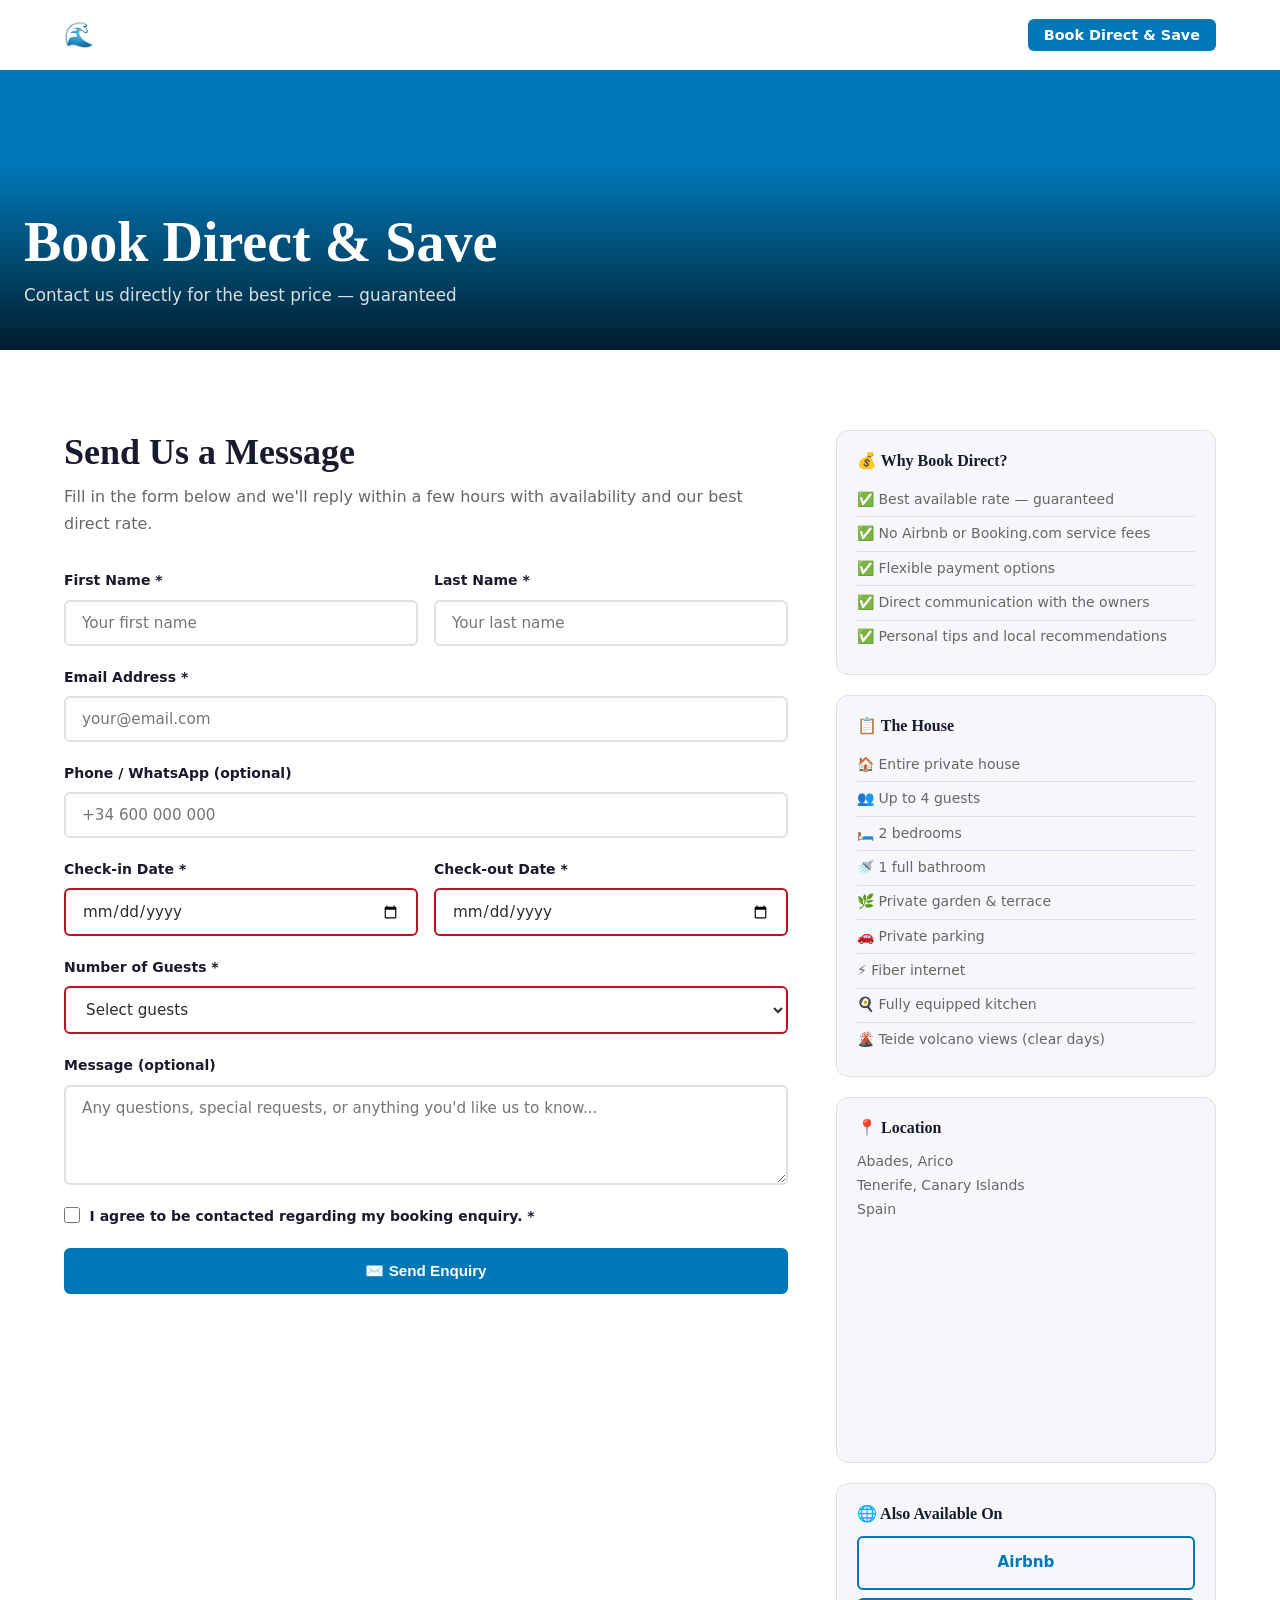
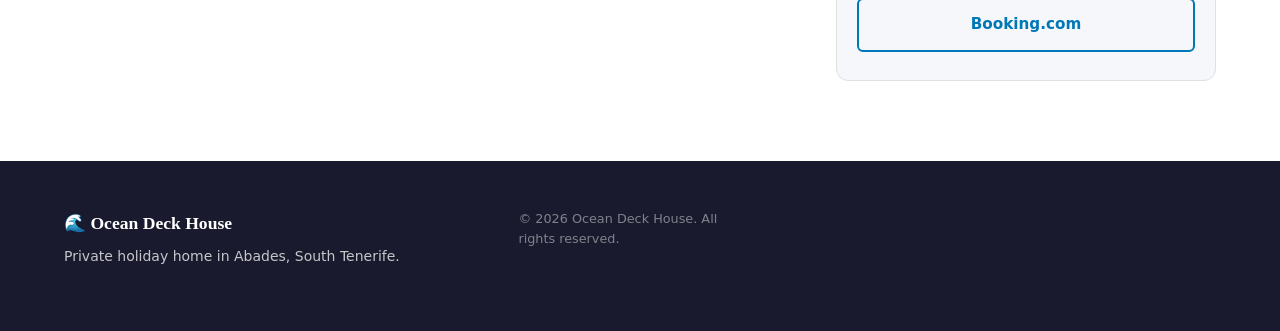
<file: pages/contact.html>
<!DOCTYPE html>
<html lang="en">
<head>
  <meta charset="UTF-8" />
  <meta name="viewport" content="width=device-width, initial-scale=1.0" />
  <title>Book Direct & Contact — Ocean Deck House, Abades Tenerife</title>
  <meta name="description" content="Book Ocean Deck House directly and save. Contact us for the best available rate — no platform fees. Holiday home in Abades, South Tenerife." />
  <link rel="canonical" href="https://www.oceandeckhouse.com/pages/contact" />
  <link rel="stylesheet" href="../assets/css/style.css" />
</head>
<body>

  <nav class="navbar">
    <div class="nav-container">
      <a href="../" class="nav-logo"><span class="logo-icon">🌊</span><span class="logo-text">Ocean Deck House</span></a>
      <ul class="nav-links">
        <li><a href="../">Home</a></li>
        <li><a href="the-home.html">The Home</a></li>
        <li><a href="explore.html">Explore Abades</a></li>
        <li><a href="gallery.html">Gallery</a></li>
        <li><a href="../blog/index.html">Blog</a></li>
        <li><a href="contact.html" class="btn-book active">Book Direct & Save</a></li>
      </ul>
      <button class="nav-toggle" aria-label="Toggle menu">☰</button>
    </div>
  </nav>

  <header class="page-hero page-hero-short bg-ocean">
    <div class="page-hero-overlay">
      <h1>Book Direct & Save</h1>
      <p>Contact us directly for the best price — guaranteed</p>
    </div>
  </header>

  <main>
    <section class="section-pad">
      <div class="container contact-layout">

        <!-- FORM SIDE -->
        <div class="contact-form-wrap">
          <h2>Send Us a Message</h2>
          <p>Fill in the form below and we'll reply within a few hours with availability and our best direct rate.</p>

          <form
            id="contactForm"
            class="contact-form"
            action="https://formspree.io/f/YOUR_FORM_ID"
            method="POST"
            novalidate
          >
            <!-- Honeypot anti-spam -->
            <input type="text" name="_gotcha" style="display:none" tabindex="-1" autocomplete="off" />
            <input type="hidden" name="_subject" value="New booking enquiry — Ocean Deck House" />
            <input type="hidden" name="_next" value="https://www.oceandeckhouse.com/pages/contact?sent=true" />

            <div class="form-row two-col">
              <div class="form-group">
                <label for="firstName">First Name *</label>
                <input type="text" id="firstName" name="firstName" required placeholder="Your first name" autocomplete="given-name" />
                <span class="form-error" id="err-firstName"></span>
              </div>
              <div class="form-group">
                <label for="lastName">Last Name *</label>
                <input type="text" id="lastName" name="lastName" required placeholder="Your last name" autocomplete="family-name" />
                <span class="form-error" id="err-lastName"></span>
              </div>
            </div>

            <div class="form-group">
              <label for="email">Email Address *</label>
              <input type="email" id="email" name="email" required placeholder="your@email.com" autocomplete="email" />
              <span class="form-error" id="err-email"></span>
            </div>

            <div class="form-group">
              <label for="phone">Phone / WhatsApp (optional)</label>
              <input type="tel" id="phone" name="phone" placeholder="+34 600 000 000" autocomplete="tel" />
            </div>

            <div class="form-row two-col">
              <div class="form-group">
                <label for="checkin">Check-in Date *</label>
                <input type="date" id="checkin" name="checkin" required />
                <span class="form-error" id="err-checkin"></span>
              </div>
              <div class="form-group">
                <label for="checkout">Check-out Date *</label>
                <input type="date" id="checkout" name="checkout" required />
                <span class="form-error" id="err-checkout"></span>
              </div>
            </div>

            <div class="form-group">
              <label for="guests">Number of Guests *</label>
              <select id="guests" name="guests" required>
                <option value="" disabled selected>Select guests</option>
                <option value="1">1 guest</option>
                <option value="2">2 guests</option>
                <option value="3">3 guests</option>
                <option value="4">4 guests (max)</option>
              </select>
              <span class="form-error" id="err-guests"></span>
            </div>

            <div class="form-group">
              <label for="message">Message (optional)</label>
              <textarea id="message" name="message" rows="4" placeholder="Any questions, special requests, or anything you'd like us to know..."></textarea>
            </div>

            <div class="form-group form-consent">
              <label class="checkbox-label">
                <input type="checkbox" id="consent" name="consent" required />
                <span>I agree to be contacted regarding my booking enquiry. *</span>
              </label>
              <span class="form-error" id="err-consent"></span>
            </div>

            <button type="submit" class="btn-primary btn-full" id="submitBtn">
              <span id="btnText">✉️ Send Enquiry</span>
              <span id="btnLoading" style="display:none">Sending...</span>
            </button>

            <div id="formSuccess" class="form-success" style="display:none">
              ✅ <strong>Message sent!</strong> We'll reply within a few hours with availability and our best rate.
            </div>
            <div id="formError" class="form-error-box" style="display:none">
              ❌ Something went wrong. Please try again or email us directly.
            </div>
          </form>
        </div>

        <!-- INFO SIDE -->
        <div class="contact-info">
          <div class="contact-info-card">
            <h3>💰 Why Book Direct?</h3>
            <ul>
              <li>✅ Best available rate — guaranteed</li>
              <li>✅ No Airbnb or Booking.com service fees</li>
              <li>✅ Flexible payment options</li>
              <li>✅ Direct communication with the owners</li>
              <li>✅ Personal tips and local recommendations</li>
            </ul>
          </div>

          <div class="contact-info-card">
            <h3>📋 The House</h3>
            <ul>
              <li>🏠 Entire private house</li>
              <li>👥 Up to 4 guests</li>
              <li>🛏️ 2 bedrooms</li>
              <li>🚿 1 full bathroom</li>
              <li>🌿 Private garden & terrace</li>
              <li>🚗 Private parking</li>
              <li>⚡ Fiber internet</li>
              <li>🍳 Fully equipped kitchen</li>
              <li>🌋 Teide volcano views (clear days)</li>
            </ul>
          </div>

          <div class="contact-info-card">
            <h3>📍 Location</h3>
            <p>Abades, Arico<br>Tenerife, Canary Islands<br>Spain</p>
            <div class="map-embed">
              <iframe
                src="https://www.google.com/maps/embed?pb=!1m18!1m12!1m3!1d3507.5!2d-16.4833!3d28.1167!2m3!1f0!2f0!3f0!3m2!1i1024!2i768!4f13.1!3m3!1m2!1s0x0%3A0x0!2zMjjCsDA3JzAwLjEiTiAxNsKwMjgnNTkuOSJX!5e0!3m2!1sen!2ses!4v1234567890"
                width="100%"
                height="200"
                style="border:0;border-radius:8px;"
                allowfullscreen=""
                loading="lazy"
                referrerpolicy="no-referrer-when-downgrade"
                title="Ocean Deck House location in Abades, Tenerife"
              ></iframe>
            </div>
          </div>

          <div class="contact-info-card">
            <h3>🌐 Also Available On</h3>
            <a href="https://www.airbnb.com" target="_blank" rel="noopener" class="btn-platform-outline">Airbnb</a>
            <a href="https://www.booking.com" target="_blank" rel="noopener" class="btn-platform-outline">Booking.com</a>
          </div>
        </div>

      </div>
    </section>
  </main>

  <footer class="footer">
    <div class="container footer-grid">
      <div class="footer-brand">
        <p class="logo-text">🌊 Ocean Deck House</p>
        <p>Private holiday home in Abades, South Tenerife.</p>
      </div>
      <div class="footer-legal">
        <p>© 2026 Ocean Deck House. All rights reserved.</p>
      </div>
    </div>
  </footer>

  <script src="../assets/js/main.js"></script>
  <script>
    // ── FORM VALIDATION & SUBMISSION ──────────────────
    const form = document.getElementById('contactForm');
    const btnText = document.getElementById('btnText');
    const btnLoading = document.getElementById('btnLoading');
    const submitBtn = document.getElementById('submitBtn');

    // Set min date to today
    const today = new Date().toISOString().split('T')[0];
    document.getElementById('checkin').setAttribute('min', today);
    document.getElementById('checkout').setAttribute('min', today);

    // Update checkout min when checkin changes
    document.getElementById('checkin').addEventListener('change', function() {
      document.getElementById('checkout').setAttribute('min', this.value);
    });

    function showError(id, msg) {
      const el = document.getElementById('err-' + id);
      if (el) { el.textContent = msg; el.style.display = 'block'; }
    }
    function clearErrors() {
      document.querySelectorAll('.form-error').forEach(el => {
        el.textContent = '';
        el.style.display = 'none';
      });
    }
    function validateForm() {
      clearErrors();
      let valid = true;
      const fields = ['firstName','lastName','email','checkin','checkout','guests'];
      fields.forEach(f => {
        const el = document.getElementById(f);
        if (!el.value.trim()) {
          showError(f, 'This field is required.');
          valid = false;
        }
      });
      const email = document.getElementById('email').value;
      if (email && !/^[^\s@]+@[^\s@]+\.[^\s@]+$/.test(email)) {
        showError('email', 'Please enter a valid email address.');
        valid = false;
      }
      const checkin = document.getElementById('checkin').value;
      const checkout = document.getElementById('checkout').value;
      if (checkin && checkout && checkout <= checkin) {
        showError('checkout', 'Check-out must be after check-in.');
        valid = false;
      }
      if (!document.getElementById('consent').checked) {
        showError('consent', 'Please accept to continue.');
        valid = false;
      }
      return valid;
    }

    form.addEventListener('submit', async function(e) {
      e.preventDefault();
      if (!validateForm()) return;

      submitBtn.disabled = true;
      btnText.style.display = 'none';
      btnLoading.style.display = 'inline';

      try {
        const response = await fetch(form.action, {
          method: 'POST',
          body: new FormData(form),
          headers: { 'Accept': 'application/json' }
        });
        if (response.ok) {
          form.style.display = 'none';
          document.getElementById('formSuccess').style.display = 'block';
        } else {
          throw new Error('Server error');
        }
      } catch (err) {
        document.getElementById('formError').style.display = 'block';
        submitBtn.disabled = false;
        btnText.style.display = 'inline';
        btnLoading.style.display = 'none';
      }
    });
  </script>
</body>
</html>
</file>
<file: assets/css/style.css>
/* ═══════════════════════════════════════════════════════════
   Ocean Deck House — Main Stylesheet
   Author: Ocean Deck House
   ═══════════════════════════════════════════════════════════ */

/* ── 1. CSS VARIABLES ──────────────────────────────────────── */
:root {
  --color-ocean:       #0077b6;
  --color-ocean-dark:  #005f8e;
  --color-ocean-light: #90e0ef;
  --color-sand:        #f8f4ed;
  --color-dark:        #1a1a2e;
  --color-text:        #2d2d2d;
  --color-text-light:  #666;
  --color-white:       #ffffff;
  --color-success:     #2d6a4f;
  --color-error:       #c1121f;
  --color-border:      #e0e0e0;
  --color-bg-light:    #f5f7fa;

  --font-heading: 'Georgia', 'Times New Roman', serif;
  --font-body:    system-ui, -apple-system, 'Segoe UI', sans-serif;

  --radius-sm:  6px;
  --radius-md:  12px;
  --radius-lg:  20px;

  --shadow-sm:  0 2px 8px rgba(0,0,0,0.08);
  --shadow-md:  0 4px 20px rgba(0,0,0,0.12);
  --shadow-lg:  0 8px 40px rgba(0,0,0,0.18);

  --nav-height: 70px;
  --container:  1200px;
  --gap:        2rem;

  --transition: 0.25s ease;
}

/* ── 2. RESET & BASE ───────────────────────────────────────── */
*, *::before, *::after {
  box-sizing: border-box;
  margin: 0;
  padding: 0;
}

html {
  scroll-behavior: smooth;
  font-size: 16px;
  -webkit-text-size-adjust: 100%;
}

body {
  font-family: var(--font-body);
  color: var(--color-text);
  background: var(--color-white);
  line-height: 1.7;
  overflow-x: hidden;
}

img {
  max-width: 100%;
  height: auto;
  display: block;
  transition: opacity 0.4s ease;
}

img[loading="lazy"] {
  opacity: 0;
}

img.img-loaded,
img[loading="eager"] {
  opacity: 1;
}

a {
  color: var(--color-ocean);
  text-decoration: none;
  transition: color var(--transition);
}

a:hover {
  color: var(--color-ocean-dark);
}

ul {
  list-style: none;
}

h1, h2, h3, h4 {
  font-family: var(--font-heading);
  line-height: 1.25;
  color: var(--color-dark);
}

h1 { font-size: clamp(2rem, 5vw, 3.5rem); }
h2 { font-size: clamp(1.5rem, 3vw, 2.25rem); margin-bottom: 1rem; }
h3 { font-size: clamp(1.1rem, 2vw, 1.4rem); margin-bottom: 0.5rem; }
h4 { font-size: 1rem; margin-bottom: 0.5rem; }

p { margin-bottom: 1rem; }
p:last-child { margin-bottom: 0; }

/* ── 3. UTILITIES ──────────────────────────────────────────── */
.container {
  max-width: var(--container);
  margin: 0 auto;
  padding: 0 1.5rem;
}

.section-pad {
  padding: 5rem 0;
}

.bg-light   { background: var(--color-bg-light); }
.bg-ocean   { background: var(--color-ocean); color: var(--color-white); }
.bg-dark    { background: var(--color-dark);  color: var(--color-white); }
.bg-sand    { background: var(--color-sand); }

.bg-ocean h1,
.bg-ocean h2,
.bg-ocean h3,
.bg-dark  h1,
.bg-dark  h2,
.bg-dark  h3 {
  color: var(--color-white);
}

.text-center { text-align: center; }

.lead {
  font-size: 1.15rem;
  color: var(--color-text-light);
  margin-bottom: 1.5rem;
  line-height: 1.8;
}

.section-sub {
  font-size: 1.05rem;
  color: var(--color-text-light);
  margin-bottom: 2.5rem;
  max-width: 600px;
}

.text-center .section-sub {
  margin-left: auto;
  margin-right: auto;
}

.two-col {
  display: grid;
  grid-template-columns: 1fr 1fr;
  gap: var(--gap);
  align-items: center;
}

.two-col.reverse {
  direction: rtl;
}

.two-col.reverse > * {
  direction: ltr;
}

.styled-list {
  list-style: none;
  padding: 0;
  margin-bottom: 1.5rem;
}

.styled-list li {
  padding: 0.4rem 0 0.4rem 1.5rem;
  position: relative;
  border-bottom: 1px solid var(--color-border);
}

.styled-list li:last-child {
  border-bottom: none;
}

.styled-list li::before {
  content: '→';
  position: absolute;
  left: 0;
  color: var(--color-ocean);
  font-weight: bold;
}

@keyframes fadeIn {
  from { opacity: 0; transform: translateY(10px); }
  to   { opacity: 1; transform: translateY(0); }
}

/* ── 4. BUTTONS ────────────────────────────────────────────── */
.btn-primary,
.btn-primary-light,
.btn-secondary,
.btn-outline,
.btn-outline-small,
.btn-platform,
.btn-platform-outline {
  display: inline-block;
  padding: 0.75rem 1.75rem;
  border-radius: var(--radius-sm);
  font-weight: 600;
  font-size: 0.95rem;
  cursor: pointer;
  transition: all var(--transition);
  border: 2px solid transparent;
  text-align: center;
  white-space: nowrap;
}

.btn-primary {
  background: var(--color-ocean);
  color: var(--color-white);
  border-color: var(--color-ocean);
}
.btn-primary:hover {
  background: var(--color-ocean-dark);
  border-color: var(--color-ocean-dark);
  color: var(--color-white);
  transform: translateY(-2px);
  box-shadow: var(--shadow-md);
}

.btn-primary-light {
  background: var(--color-white);
  color: var(--color-ocean);
  border-color: var(--color-white);
}
.btn-primary-light:hover {
  background: var(--color-sand);
  color: var(--color-ocean-dark);
  transform: translateY(-2px);
}

.btn-secondary {
  background: rgba(255,255,255,0.15);
  color: var(--color-white);
  border-color: rgba(255,255,255,0.5);
  backdrop-filter: blur(4px);
}
.btn-secondary:hover {
  background: rgba(255,255,255,0.25);
  color: var(--color-white);
}

.btn-outline {
  background: transparent;
  color: var(--color-ocean);
  border-color: var(--color-ocean);
}
.btn-outline:hover {
  background: var(--color-ocean);
  color: var(--color-white);
  transform: translateY(-2px);
}

.btn-outline-small {
  background: transparent;
  color: var(--color-ocean);
  border-color: var(--color-ocean);
  padding: 0.5rem 1rem;
  font-size: 0.85rem;
  width: 100%;
}
.btn-outline-small:hover {
  background: var(--color-ocean);
  color: var(--color-white);
}

.btn-platform {
  background: rgba(255,255,255,0.1);
  color: var(--color-white);
  border-color: rgba(255,255,255,0.4);
  padding: 0.6rem 1.25rem;
  font-size: 0.9rem;
}
.btn-platform:hover {
  background: rgba(255,255,255,0.25);
  color: var(--color-white);
}

.btn-platform-outline {
  background: transparent;
  color: var(--color-ocean);
  border-color: var(--color-ocean);
  display: block;
  margin-bottom: 0.5rem;
  text-align: center;
}
.btn-platform-outline:hover {
  background: var(--color-ocean);
  color: var(--color-white);
}

.btn-full {
  width: 100%;
  display: block;
}

/* ── 5. NAVIGATION ─────────────────────────────────────────── */
.navbar {
  position: fixed;
  top: 0;
  left: 0;
  right: 0;
  z-index: 1000;
  height: var(--nav-height);
  background: transparent;
  transition: background var(--transition), box-shadow var(--transition);
}

.navbar-scrolled {
  background: rgba(255,255,255,0.97);
  box-shadow: var(--shadow-sm);
}

.navbar-scrolled .nav-links a,
.navbar-scrolled .nav-logo .logo-text {
  color: var(--color-dark);
}

.nav-container {
  max-width: var(--container);
  margin: 0 auto;
  padding: 0 1.5rem;
  height: 100%;
  display: flex;
  align-items: center;
  justify-content: space-between;
  gap: 1rem;
}

.nav-logo {
  display: flex;
  align-items: center;
  gap: 0.5rem;
  text-decoration: none;
}

.logo-icon { font-size: 1.5rem; }

.logo-text {
  font-family: var(--font-heading);
  font-size: 1.1rem;
  font-weight: 700;
  color: var(--color-white);
  transition: color var(--transition);
}

.navbar-scrolled .logo-text { color: var(--color-dark); }

.nav-links {
  display: flex;
  align-items: center;
  gap: 0.25rem;
  list-style: none;
}

.nav-links a {
  color: var(--color-white);
  font-size: 0.9rem;
  font-weight: 500;
  padding: 0.4rem 0.75rem;
  border-radius: var(--radius-sm);
  transition: all var(--transition);
}

.nav-links a:hover,
.nav-links a.active {
  background: rgba(255,255,255,0.15);
  color: var(--color-white);
}

.navbar-scrolled .nav-links a {
  color: var(--color-text);
}

.navbar-scrolled .nav-links a:hover,
.navbar-scrolled .nav-links a.active {
  background: var(--color-bg-light);
  color: var(--color-ocean);
}

.btn-book {
  background: var(--color-ocean) !important;
  color: var(--color-white) !important;
  border-radius: var(--radius-sm) !important;
  padding: 0.5rem 1rem !important;
  font-weight: 600 !important;
}

.btn-book:hover {
  background: var(--color-ocean-dark) !important;
  transform: translateY(-1px);
  box-shadow: var(--shadow-sm);
}

.lang-switcher {
  display: flex;
  gap: 0.2rem;
  flex-wrap: wrap;
}

.lang-switcher button {
  background: transparent;
  border: 1px solid rgba(255,255,255,0.4);
  color: var(--color-white);
  padding: 0.2rem 0.4rem;
  border-radius: 4px;
  font-size: 0.7rem;
  cursor: pointer;
  transition: all var(--transition);
}

.lang-switcher button:hover {
  background: rgba(255,255,255,0.2);
}

.navbar-scrolled .lang-switcher button {
  border-color: var(--color-border);
  color: var(--color-text);
}

.nav-toggle {
  display: none;
  background: transparent;
  border: none;
  color: var(--color-white);
  font-size: 1.5rem;
  cursor: pointer;
  padding: 0.25rem;
}

.navbar-scrolled .nav-toggle {
  color: var(--color-dark);
}

/* ── 6. HERO ───────────────────────────────────────────────── */
.hero {
  position: relative;
  min-height: 100vh;
  display: flex;
  align-items: center;
  justify-content: center;
  overflow: hidden;
}

.hero-bg {
  position: absolute;
  inset: 0;
  z-index: 0;
}

.hero-bg img {
  width: 100%;
  height: 100%;
  object-fit: cover;
  object-position: center;
}

.hero-overlay {
  position: absolute;
  inset: 0;
  background: linear-gradient(
    to bottom,
    rgba(0,0,0,0.3) 0%,
    rgba(0,0,0,0.55) 60%,
    rgba(0,0,0,0.7) 100%
  );
  z-index: 1;
}

.hero-content {
  position: relative;
  z-index: 2;
  text-align: center;
  color: var(--color-white);
  padding: 2rem 1.5rem;
  max-width: 800px;
}

.hero-tag {
  font-size: 0.85rem;
  font-weight: 600;
  letter-spacing: 0.15em;
  text-transform: uppercase;
  color: var(--color-ocean-light);
  margin-bottom: 1rem;
}

.hero-content h1 {
  color: var(--color-white);
  margin-bottom: 1rem;
  text-shadow: 0 2px 20px rgba(0,0,0,0.4);
}

.hero-sub {
  font-size: 1.1rem;
  opacity: 0.9;
  margin-bottom: 2rem;
}

.hero-cta {
  display: flex;
  gap: 1rem;
  justify-content: center;
  flex-wrap: wrap;
  margin-bottom: 1rem;
}

.hero-discount {
  font-size: 0.9rem;
  opacity: 0.85;
  margin-top: 0.5rem;
}

/* ── 7. USP STRIP ──────────────────────────────────────────── */
.usp-strip {
  background: var(--color-dark);
  padding: 1.25rem 0;
}

.usp-container {
  max-width: var(--container);
  margin: 0 auto;
  padding: 0 1.5rem;
  display: flex;
  justify-content: space-around;
  flex-wrap: wrap;
  gap: 1rem;
}

.usp-item {
  display: flex;
  align-items: center;
  gap: 0.5rem;
  color: var(--color-white);
  font-size: 0.9rem;
  font-weight: 500;
}

.usp-icon { font-size: 1.2rem; }

/* ── 8. PAGE HERO ──────────────────────────────────────────── */
.page-hero {
  position: relative;
  height: 420px;
  display: flex;
  align-items: flex-end;
  overflow: hidden;
  margin-top: var(--nav-height);
}

.page-hero img {
  position: absolute;
  inset: 0;
  width: 100%;
  height: 100%;
  object-fit: cover;
  object-position: center;
}

.page-hero-short {
  height: 280px;
}

.page-hero-overlay {
  position: relative;
  z-index: 2;
  padding: 2.5rem 1.5rem;
  width: 100%;
  background: linear-gradient(to top, rgba(0,0,0,0.75) 0%, transparent 100%);
  color: var(--color-white);
}

.page-hero-overlay h1 {
  color: var(--color-white);
  margin-bottom: 0.25rem;
}

.page-hero-overlay p {
  opacity: 0.85;
  font-size: 1.05rem;
  margin: 0;
}

.page-hero-overlay .container {
  max-width: var(--container);
  margin: 0 auto;
}

/* ── 9. INTRO & TWO-COL SECTIONS ───────────────────────────── */
.intro-text h2,
.location-text h2 {
  margin-bottom: 1rem;
}

.intro-text p,
.location-text p {
  color: var(--color-text-light);
  margin-bottom: 1rem;
}

.intro-image img,
.location-image img {
  border-radius: var(--radius-md);
  box-shadow: var(--shadow-md);
  width: 100%;
  height: 380px;
  object-fit: cover;
}

/* ── 10. AMENITIES GRID ────────────────────────────────────── */
.amenities-grid {
  display: grid;
  grid-template-columns: repeat(auto-fill, minmax(240px, 1fr));
  gap: 1.5rem;
  margin-top: 2rem;
}

.amenity-card {
  background: var(--color-white);
  border: 1px solid var(--color-border);
  border-radius: var(--radius-md);
  padding: 1.75rem 1.5rem;
  text-align: center;
  transition: all var(--transition);
  box-shadow: var(--shadow-sm);
}

.amenity-card:hover {
  transform: translateY(-4px);
  box-shadow: var(--shadow-md);
  border-color: var(--color-ocean-light);
}

.amenity-icon {
  font-size: 2.5rem;
  display: block;
  margin-bottom: 0.75rem;
}

.amenity-card h3 {
  font-size: 1rem;
  margin-bottom: 0.5rem;
}

.amenity-card p {
  font-size: 0.875rem;
  color: var(--color-text-light);
  margin: 0;
}

/* ── 11. AT A GLANCE ───────────────────────────────────────── */
.glance-grid {
  display: grid;
  grid-template-columns: repeat(auto-fill, minmax(140px, 1fr));
  gap: 1.5rem;
  margin-top: 2rem;
}

.glance-item {
  display: flex;
  flex-direction: column;
  align-items: center;
  text-align: center;
  background: var(--color-white);
  border-radius: var(--radius-md);
  padding: 1.5rem 1rem;
  box-shadow: var(--shadow-sm);
  border: 1px solid var(--color-border);
  gap: 0.25rem;
}

.glance-item span:first-child { font-size: 2rem; }
.glance-item strong { font-size: 1.75rem; color: var(--color-ocean); }
.glance-item span:last-child { font-size: 0.8rem; color: var(--color-text-light); }

/* ── 12. ROOM BLOCKS ───────────────────────────────────────── */
.room-block {
  margin-bottom: 4rem;
  padding-bottom: 4rem;
  border-bottom: 1px solid var(--color-border);
}

.room-block:last-child {
  border-bottom: none;
  margin-bottom: 0;
  padding-bottom: 0;
}

.room-block img {
  border-radius: var(--radius-md);
  width: 100%;
  height: 320px;
  object-fit: cover;
  box-shadow: var(--shadow-md);
}

/* ── 13. BOOK DIRECT BANNER ────────────────────────────────── */
.book-options {
  display: flex;
  align-items: center;
  justify-content: center;
  gap: 1rem;
  flex-wrap: wrap;
  margin-top: 1.5rem;
}

.book-or {
  color: rgba(255,255,255,0.7);
  font-size: 0.9rem;
}

/* ── 14. BLOG CARDS ────────────────────────────────────────── */
.blog-grid {
  display: grid;
  grid-template-columns: repeat(auto-fill, minmax(300px, 1fr));
  gap: 2rem;
}

.blog-grid-full {
  grid-template-columns: repeat(auto-fill, minmax(340px, 1fr));
}

.blog-card {
  background: var(--color-white);
  border-radius: var(--radius-md);
  overflow: hidden;
  box-shadow: var(--shadow-sm);
  border: 1px solid var(--color-border);
  transition: all var(--transition);
}

.blog-card:hover {
  transform: translateY(-5px);
  box-shadow: var(--shadow-md);
}

.blog-card a {
  text-decoration: none;
  color: inherit;
  display: block;
}

.blog-card img {
  width: 100%;
  height: 220px;
  object-fit: cover;
  transition: transform 0.4s ease;
}

.blog-card:hover img {
  transform: scale(1.03);
}

.blog-card-body {
  padding: 1.25rem;
}

.blog-tag {
  display: inline-block;
  background: var(--color-ocean-light);
  color: var(--color-ocean-dark);
  font-size: 0.72rem;
  font-weight: 700;
  text-transform: uppercase;
  letter-spacing: 0.08em;
  padding: 0.2rem 0.6rem;
  border-radius: 20px;
  margin-bottom: 0.6rem;
}

.blog-tag-hero {
  display: inline-block;
  background: var(--color-ocean);
  color: var(--color-white);
  font-size: 0.75rem;
  font-weight: 700;
  text-transform: uppercase;
  letter-spacing: 0.1em;
  padding: 0.25rem 0.75rem;
  border-radius: 20px;
  margin-bottom: 0.75rem;
}

.blog-card h2,
.blog-card h3 {
  font-size: 1.05rem;
  margin-bottom: 0.5rem;
  color: var(--color-dark);
  line-height: 1.4;
}

.blog-card p {
  font-size: 0.875rem;
  color: var(--color-text-light);
  margin-bottom: 0.75rem;
}

.blog-read-more {
  font-size: 0.85rem;
  font-weight: 600;
  color: var(--color-ocean);
}

/* ── 15. BLOG POST LAYOUT ──────────────────────────────────── */
.blog-layout {
  display: grid;
  grid-template-columns: 1fr 300px;
  gap: 3rem;
  align-items: start;
}

.blog-content h2 {
  margin-top: 2.5rem;
  margin-bottom: 1rem;
  padding-top: 2rem;
  border-top: 1px solid var(--color-border);
}

.blog-content h2:first-of-type {
  border-top: none;
  padding-top: 0;
  margin-top: 1.5rem;
}

.blog-content h3 {
  margin-top: 1.5rem;
  color: var(--color-ocean-dark);
}

.blog-content p {
  color: var(--color-text-light);
  line-height: 1.8;
}

.blog-content .styled-list li {
  color: var(--color-text-light);
}

.blog-cta-box {
  background: linear-gradient(135deg, var(--color-ocean) 0%, var(--color-ocean-dark) 100%);
  color: var(--color-white);
  border-radius: var(--radius-md);
  padding: 2rem;
  margin-top: 3rem;
  text-align: center;
}

.blog-cta-box h3 {
  color: var(--color-white);
  margin-bottom: 0.75rem;
}

.blog-cta-box p {
  color: rgba(255,255,255,0.85);
  margin-bottom: 1.25rem;
}

/* ── 16. SIDEBAR ───────────────────────────────────────────── */
.blog-sidebar {
  position: sticky;
  top: calc(var(--nav-height) + 2rem);
  display: flex;
  flex-direction: column;
  gap: 1.5rem;
}

.sidebar-card {
  background: var(--color-bg-light);
  border: 1px solid var(--color-border);
  border-radius: var(--radius-md);
  padding: 1.25rem;
}

.sidebar-card h4 {
  margin-bottom: 0.75rem;
  color: var(--color-dark);
  font-size: 0.95rem;
}

.sidebar-card p {
  font-size: 0.875rem;
  color: var(--color-text-light);
  margin-bottom: 1rem;
}

.sidebar-card ul {
  list-style: none;
  padding: 0;
}

.sidebar-card ul li {
  border-bottom: 1px solid var(--color-border);
  padding: 0.4rem 0;
}

.sidebar-card ul li:last-child {
  border-bottom: none;
}

.sidebar-card ul li a {
  font-size: 0.875rem;
  color: var(--color-ocean);
}

.sidebar-card ul li a:hover {
  color: var(--color-ocean-dark);
  text-decoration: underline;
}

/* ── 17. EXPLORE GRID ──────────────────────────────────────── */
.explore-grid {
  display: grid;
  grid-template-columns: repeat(auto-fill, minmax(320px, 1fr));
  gap: 2rem;
  margin-top: 2rem;
}

.explore-card {
  background: var(--color-white);
  border-radius: var(--radius-md);
  overflow: hidden;
  box-shadow: var(--shadow-sm);
  border: 1px solid var(--color-border);
  transition: all var(--transition);
}

.explore-card:hover {
  transform: translateY(-4px);
  box-shadow: var(--shadow-md);
}

.explore-card img {
  width: 100%;
  height: 200px;
  object-fit: cover;
}

.explore-card-body {
  padding: 1.25rem;
}

.explore-card-body h3 {
  margin-bottom: 0.5rem;
}

.explore-card-body p {
  font-size: 0.875rem;
  color: var(--color-text-light);
  margin-bottom: 0.75rem;
}

.link-arrow {
  font-size: 0.875rem;
  font-weight: 600;
  color: var(--color-ocean);
}

.link-arrow:hover {
  color: var(--color-ocean-dark);
  text-decoration: underline;
}

/* ── 18. DISTANCES TABLE ───────────────────────────────────── */
.distances-table-wrap,
.climate-table-wrap {
  overflow-x: auto;
  margin: 1.5rem 0;
  border-radius: var(--radius-md);
  box-shadow: var(--shadow-sm);
}

.distances-table {
  width: 100%;
  border-collapse: collapse;
  font-size: 0.9rem;
  background: var(--color-white);
}

.distances-table th {
  background: var(--color-ocean);
  color: var(--color-white);
  padding: 0.75rem 1rem;
  text-align: left;
  font-weight: 600;
  font-size: 0.85rem;
}

.distances-table td {
  padding: 0.65rem 1rem;
  border-bottom: 1px solid var(--color-border);
  color: var(--color-text);
}

.distances-table tr:last-child td {
  border-bottom: none;
}

.distances-table tr:nth-child(even) td {
  background: var(--color-bg-light);
}

.distances-table tr:hover td {
  background: #e8f4fd;
}

/* ── 19. GALLERY ───────────────────────────────────────────── */
.gallery-filters {
  display: flex;
  gap: 0.5rem;
  flex-wrap: wrap;
  margin-bottom: 2rem;
}

.filter-btn {
  background: var(--color-bg-light);
  border: 2px solid var(--color-border);
  color: var(--color-text);
  padding: 0.5rem 1.25rem;
  border-radius: 30px;
  font-size: 0.875rem;
  font-weight: 500;
  cursor: pointer;
  transition: all var(--transition);
}

.filter-btn:hover,
.filter-btn.active {
  background: var(--color-ocean);
  border-color: var(--color-ocean);
  color: var(--color-white);
}

.gallery-grid {
  display: grid;
  grid-template-columns: repeat(auto-fill, minmax(280px, 1fr));
  gap: 1rem;
}

.gallery-item {
  border-radius: var(--radius-md);
  overflow: hidden;
  cursor: pointer;
  position: relative;
  background: var(--color-bg-light);
  box-shadow: var(--shadow-sm);
  transition: all var(--transition);
}

.gallery-item:hover {
  transform: scale(1.02);
  box-shadow: var(--shadow-md);
}

.gallery-item img {
  width: 100%;
  height: 220px;
  object-fit: cover;
  transition: transform 0.4s ease;
}

.gallery-item:hover img {
  transform: scale(1.05);
}

.gallery-item figcaption {
  padding: 0.6rem 0.75rem;
  font-size: 0.8rem;
  color: var(--color-text-light);
  background: var(--color-white);
}

/* ── 20. LIGHTBOX ──────────────────────────────────────────── */
.lightbox {
  position: fixed;
  inset: 0;
  background: rgba(0,0,0,0.93);
  z-index: 9999;
  display: flex;
  align-items: center;
  justify-content: center;
  padding: 2rem;
}

.lightbox-content {
  max-width: 90vw;
  max-height: 85vh;
  text-align: center;
}

.lightbox-content img {
  max-width: 100%;
  max-height: 75vh;
  border-radius: var(--radius-md);
  object-fit: contain;
  box-shadow: var(--shadow-lg);
}

.lightbox-caption {
  color: rgba(255,255,255,0.75);
  font-size: 0.875rem;
  margin-top: 0.75rem;
}

.lightbox-close,
.lightbox-prev,
.lightbox-next {
  position: fixed;
  background: rgba(255,255,255,0.1);
  border: 1px solid rgba(255,255,255,0.2);
  color: var(--color-white);
  cursor: pointer;
  border-radius: 50%;
  width: 48px;
  height: 48px;
  font-size: 1.4rem;
  display: flex;
  align-items: center;
  justify-content: center;
  transition: background var(--transition);
  backdrop-filter: blur(4px);
}

.lightbox-close:hover,
.lightbox-prev:hover,
.lightbox-next:hover {
  background: rgba(255,255,255,0.25);
}

.lightbox-close { top: 1.5rem; right: 1.5rem; font-size: 1rem; }
.lightbox-prev  { left: 1.5rem; top: 50%; transform: translateY(-50%); }
.lightbox-next  { right: 1.5rem; top: 50%; transform: translateY(-50%); }

/* ── 21. CONTACT FORM ──────────────────────────────────────── */
.contact-layout {
  display: grid;
  grid-template-columns: 1fr 380px;
  gap: 3rem;
  align-items: start;
}

.contact-form-wrap h2 {
  margin-bottom: 0.5rem;
}

.contact-form-wrap > p {
  color: var(--color-text-light);
  margin-bottom: 2rem;
}

.contact-form {
  display: flex;
  flex-direction: column;
  gap: 1.25rem;
}

.form-row.two-col {
  display: grid;
  grid-template-columns: 1fr 1fr;
  gap: 1rem;
}

.form-group {
  display: flex;
  flex-direction: column;
  gap: 0.4rem;
}

.form-group label {
  font-size: 0.875rem;
  font-weight: 600;
  color: var(--color-dark);
}

.form-group input,
.form-group select,
.form-group textarea {
  padding: 0.75rem 1rem;
  border: 2px solid var(--color-border);
  border-radius: var(--radius-sm);
  font-size: 0.95rem;
  font-family: var(--font-body);
  color: var(--color-text);
  background: var(--color-white);
  transition: border-color var(--transition), box-shadow var(--transition);
  width: 100%;
}

.form-group input:focus,
.form-group select:focus,
.form-group textarea:focus {
  outline: none;
  border-color: var(--color-ocean);
  box-shadow: 0 0 0 3px rgba(0,119,182,0.12);
}

.form-group input:invalid:not(:placeholder-shown),
.form-group select:invalid:not(:placeholder-shown) {
  border-color: var(--color-error);
}

.form-group textarea {
  resize: vertical;
  min-height: 100px;
}

.form-error {
  font-size: 0.8rem;
  color: var(--color-error);
  display: none;
}

.form-error-box {
  background: #fff0f0;
  border: 1px solid var(--color-error);
  border-radius: var(--radius-sm);
  padding: 0.75rem 1rem;
  font-size: 0.875rem;
  color: var(--color-error);
}

.form-success {
  background: #f0fff4;
  border: 1px solid var(--color-success);
  border-radius: var(--radius-md);
  padding: 1.5rem;
  font-size: 0.95rem;
  color: var(--color-success);
  text-align: center;
  line-height: 1.6;
}

.checkbox-label {
  display: flex;
  align-items: flex-start;
  gap: 0.6rem;
  font-size: 0.875rem;
  color: var(--color-text-light);
  cursor: pointer;
}

.checkbox-label input[type="checkbox"] {
  width: 16px;
  height: 16px;
  flex-shrink: 0;
  margin-top: 2px;
  accent-color: var(--color-ocean);
}

/* ── 22. CONTACT INFO CARDS ────────────────────────────────── */
.contact-info {
  display: flex;
  flex-direction: column;
  gap: 1.25rem;
}

.contact-info-card {
  background: var(--color-bg-light);
  border: 1px solid var(--color-border);
  border-radius: var(--radius-md);
  padding: 1.25rem;
}

.contact-info-card h3 {
  font-size: 1rem;
  margin-bottom: 0.75rem;
  color: var(--color-dark);
}

.contact-info-card ul {
  list-style: none;
  padding: 0;
}

.contact-info-card ul li {
  padding: 0.3rem 0;
  font-size: 0.875rem;
  color: var(--color-text-light);
  border-bottom: 1px solid var(--color-border);
}

.contact-info-card ul li:last-child {
  border-bottom: none;
}

.contact-info-card p {
  font-size: 0.875rem;
  color: var(--color-text-light);
  margin-bottom: 0.75rem;
}

.map-embed {
  margin-top: 0.75rem;
  border-radius: var(--radius-sm);
  overflow: hidden;
}

/* ── 23. FOOTER ────────────────────────────────────────────── */
.footer {
  background: var(--color-dark);
  color: rgba(255,255,255,0.75);
  padding: 3rem 0 2rem;
}

.footer-grid {
  display: grid;
  grid-template-columns: 2fr 1fr 1fr 1fr;
  gap: 2rem;
  margin-bottom: 2rem;
}

.footer-brand .logo-text {
  color: var(--color-white);
  font-size: 1.1rem;
  margin-bottom: 0.5rem;
}

.footer-brand p {
  font-size: 0.875rem;
  line-height: 1.6;
}

.footer-links h4,
.footer-book h4,
.footer-legal h4 {
  color: var(--color-white);
  font-size: 0.9rem;
  margin-bottom: 0.75rem;
  font-family: var(--font-body);
  font-weight: 700;
  text-transform: uppercase;
  letter-spacing: 0.05em;
}

.footer-links ul,
.footer-book ul {
  list-style: none;
  padding: 0;
}

.footer-links ul li,
.footer-book ul li {
  margin-bottom: 0.4rem;
}

.footer-links ul li a,
.footer-book ul li a {
  color: rgba(255,255,255,0.65);
  font-size: 0.875rem;
  transition: color var(--transition);
}

.footer-links ul li a:hover,
.footer-book ul li a:hover {
  color: var(--color-white);
}

.footer-legal p {
  font-size: 0.8rem;
  color: rgba(255,255,255,0.45);
  line-height: 1.6;
}

/* ── 24. MAIN CONTENT OFFSET ───────────────────────────────── */
main {
  padding-top: var(--nav-height);
}

.hero + .usp-strip + main,
.hero ~ main {
  padding-top: 0;
}

/* For pages with page-hero, no extra padding needed */
.page-hero ~ main,
header.page-hero ~ main {
  padding-top: 0;
}

/* ── 25. RESPONSIVE ────────────────────────────────────────── */

/* Tablet — 1024px */
@media (max-width: 1024px) {
  .footer-grid {
    grid-template-columns: 1fr 1fr;
  }

  .blog-layout {
    grid-template-columns: 1fr;
  }

  .blog-sidebar {
    position: static;
    display: grid;
    grid-template-columns: 1fr 1fr;
  }

  .contact-layout {
    grid-template-columns: 1fr;
  }

  .lang-switcher {
    display: none;
  }
}

/* Mobile — 768px */
@media (max-width: 768px) {

  :root {
    --gap: 1.5rem;
  }

  .section-pad {
    padding: 3rem 0;
  }

  /* Nav */
  .nav-links {
    display: none;
    position: fixed;
    top: var(--nav-height);
    left: 0;
    right: 0;
    background: var(--color-dark);
    flex-direction: column;
    padding: 1.5rem;
    gap: 0.25rem;
    box-shadow: var(--shadow-md);
  }

  .nav-links.nav-open {
    display: flex;
  }

  .nav-links a {
    color: var(--color-white) !important;
    padding: 0.75rem 1rem;
    border-radius: var(--radius-sm);
    font-size: 1rem;
  }

  .nav-links a:hover {
    background: rgba(255,255,255,0.1) !important;
  }

  .nav-toggle {
    display: block;
  }

  /* Two-col → single col */
  .two-col,
  .two-col.reverse {
    grid-template-columns: 1fr;
    direction: ltr;
  }

  /* Hero */
  .hero {
    min-height: 90vh;
  }

  .hero-cta {
    flex-direction: column;
    align-items: center;
  }

  /* Page hero */
  .page-hero {
    height: 300px;
  }

  /* Grids */
  .amenities-grid {
    grid-template-columns: 1fr 1fr;
  }

  .glance-grid {
    grid-template-columns: repeat(3, 1fr);
  }

  .explore-grid,
  .blog-grid,
  .blog-grid-full {
    grid-template-columns: 1fr;
  }

  .gallery-grid {
    grid-template-columns: repeat(2, 1fr);
  }

  /* Blog sidebar */
  .blog-sidebar {
    grid-template-columns: 1fr;
  }

  /* Form */
  .form-row.two-col {
    grid-template-columns: 1fr;
  }

  /* Footer */
  .footer-grid {
    grid-template-columns: 1fr;
    gap: 1.5rem;
  }

  /* Lightbox */
  .lightbox-prev { left: 0.5rem; }
  .lightbox-next { right: 0.5rem; }

  /* USP strip */
  .usp-container {
    justify-content: flex-start;
    gap: 0.75rem;
  }

  .usp-item {
    font-size: 0.8rem;
  }
}

/* Small mobile — 480px */
@media (max-width: 480px) {
  .amenities-grid {
    grid-template-columns: 1fr;
  }

  .glance-grid {
    grid-template-columns: repeat(2, 1fr);
  }

  .gallery-grid {
    grid-template-columns: 1fr;
  }

  .gallery-filters {
    gap: 0.35rem;
  }

  .filter-btn {
    padding: 0.4rem 0.9rem;
    font-size: 0.8rem;
  }

  .hero-content h1 {
    font-size: 2rem;
  }

  .book-options {
    flex-direction: column;
    align-items: stretch;
  }

  .book-options .btn-primary-light,
  .book-options .btn-platform {
    text-align: center;
  }
}

/* Print */
@media print {
  .navbar, .hero-cta, .book-options, .blog-cta-box,
  .footer, .gallery-filters, .lightbox { display: none !important; }
  body { font-size: 12pt; }
  a { color: var(--color-dark); }
}
</file>
